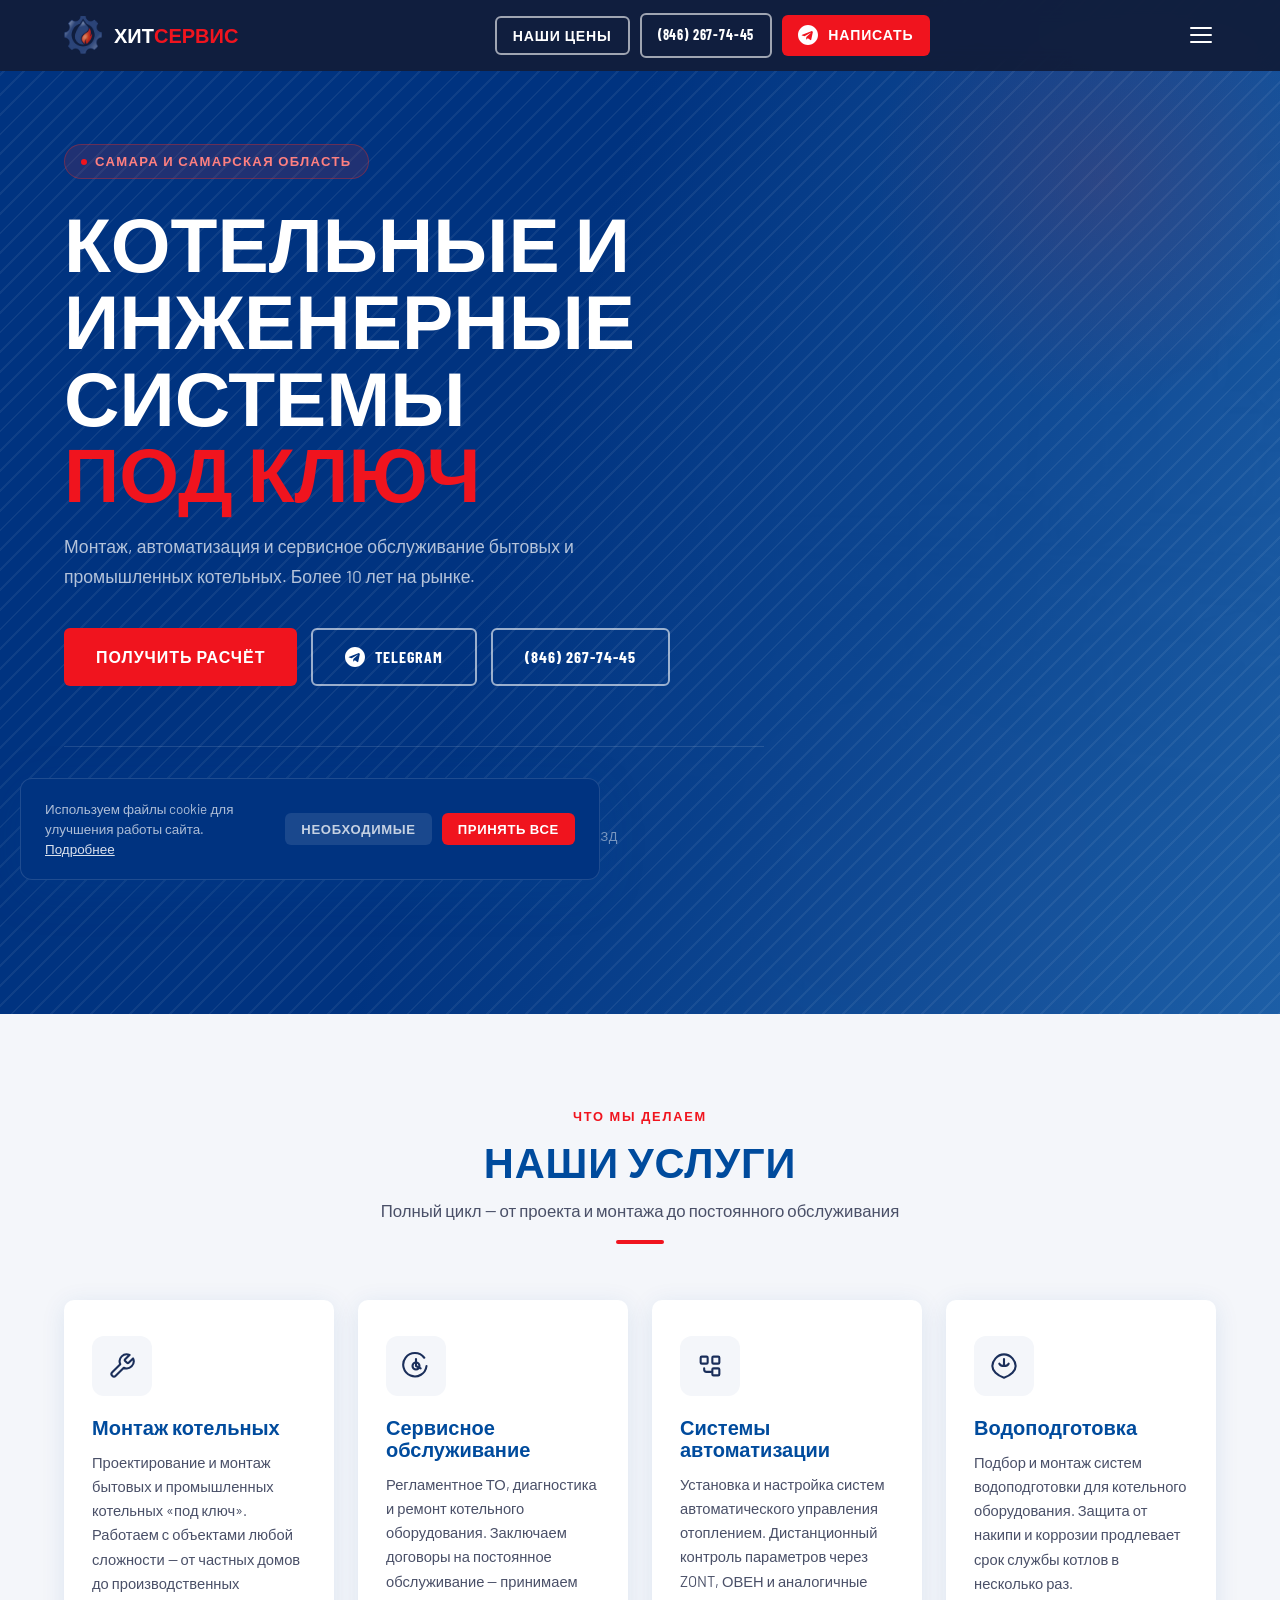
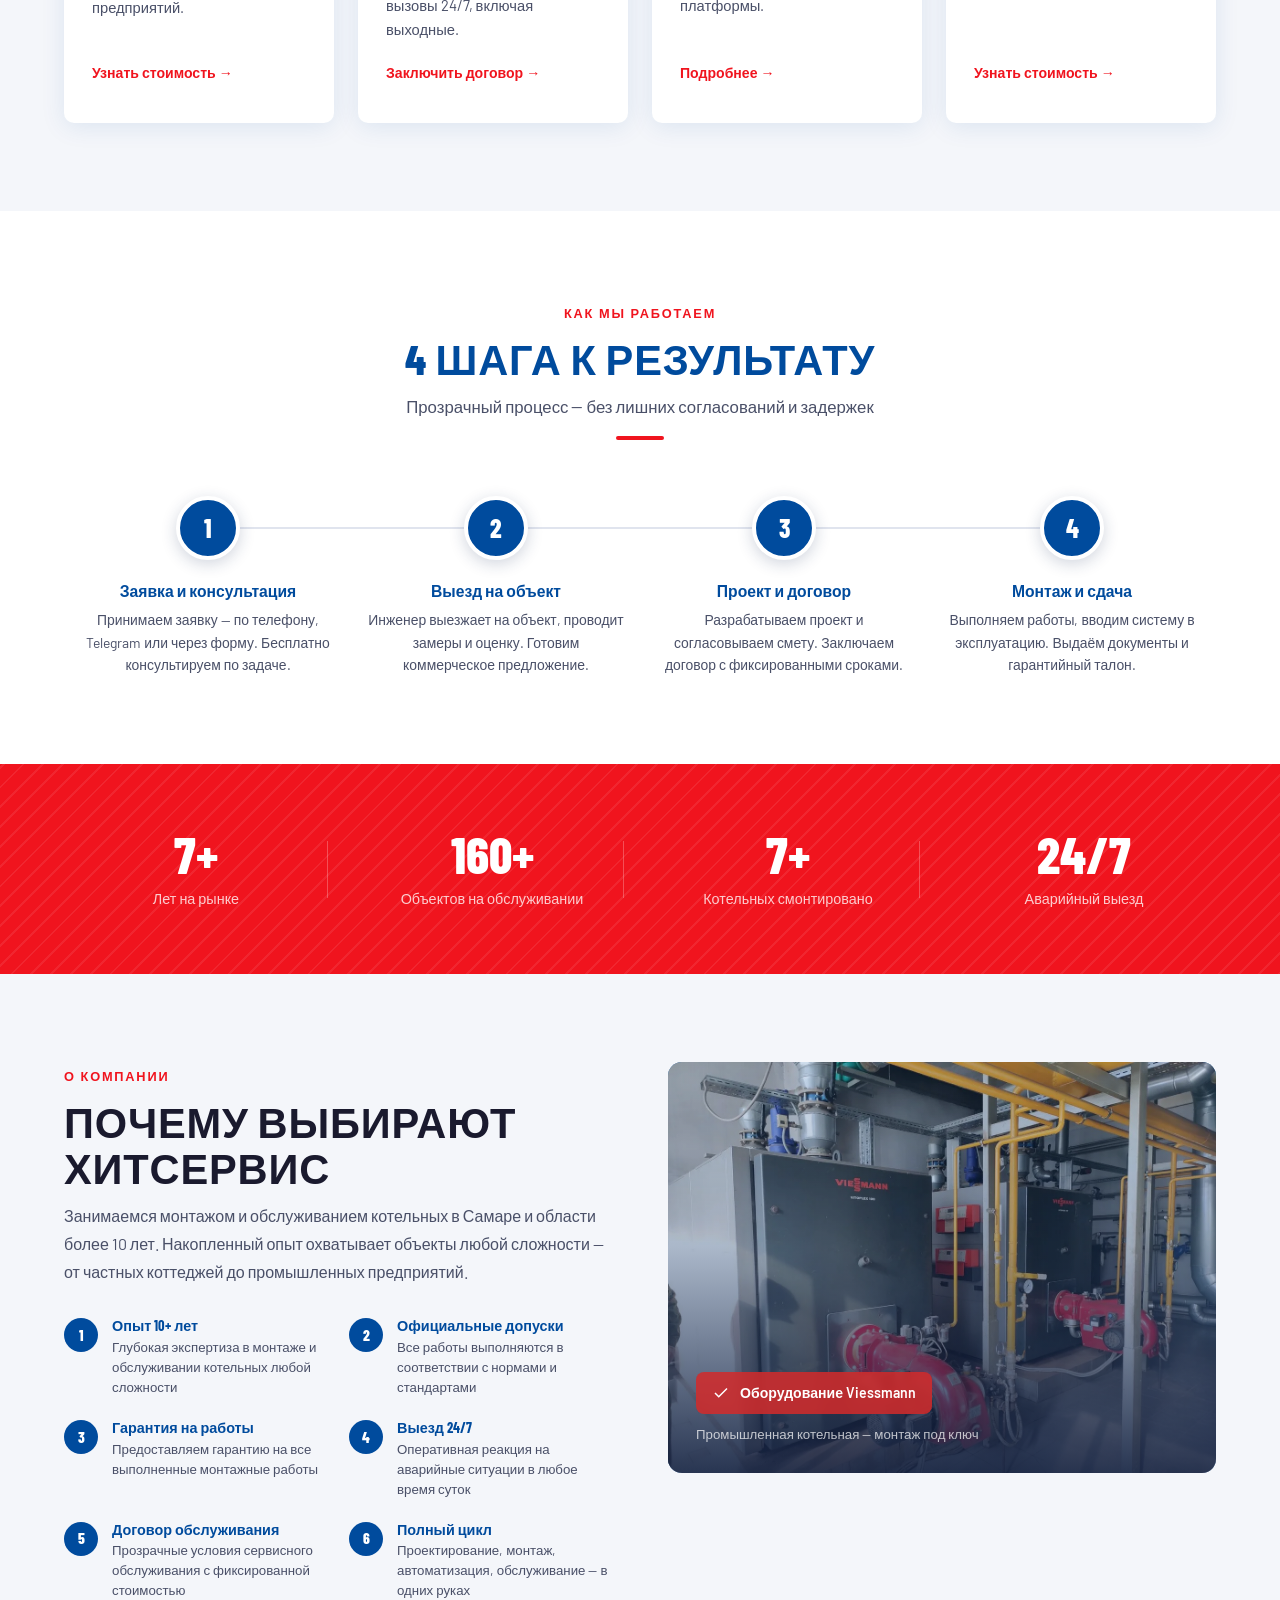
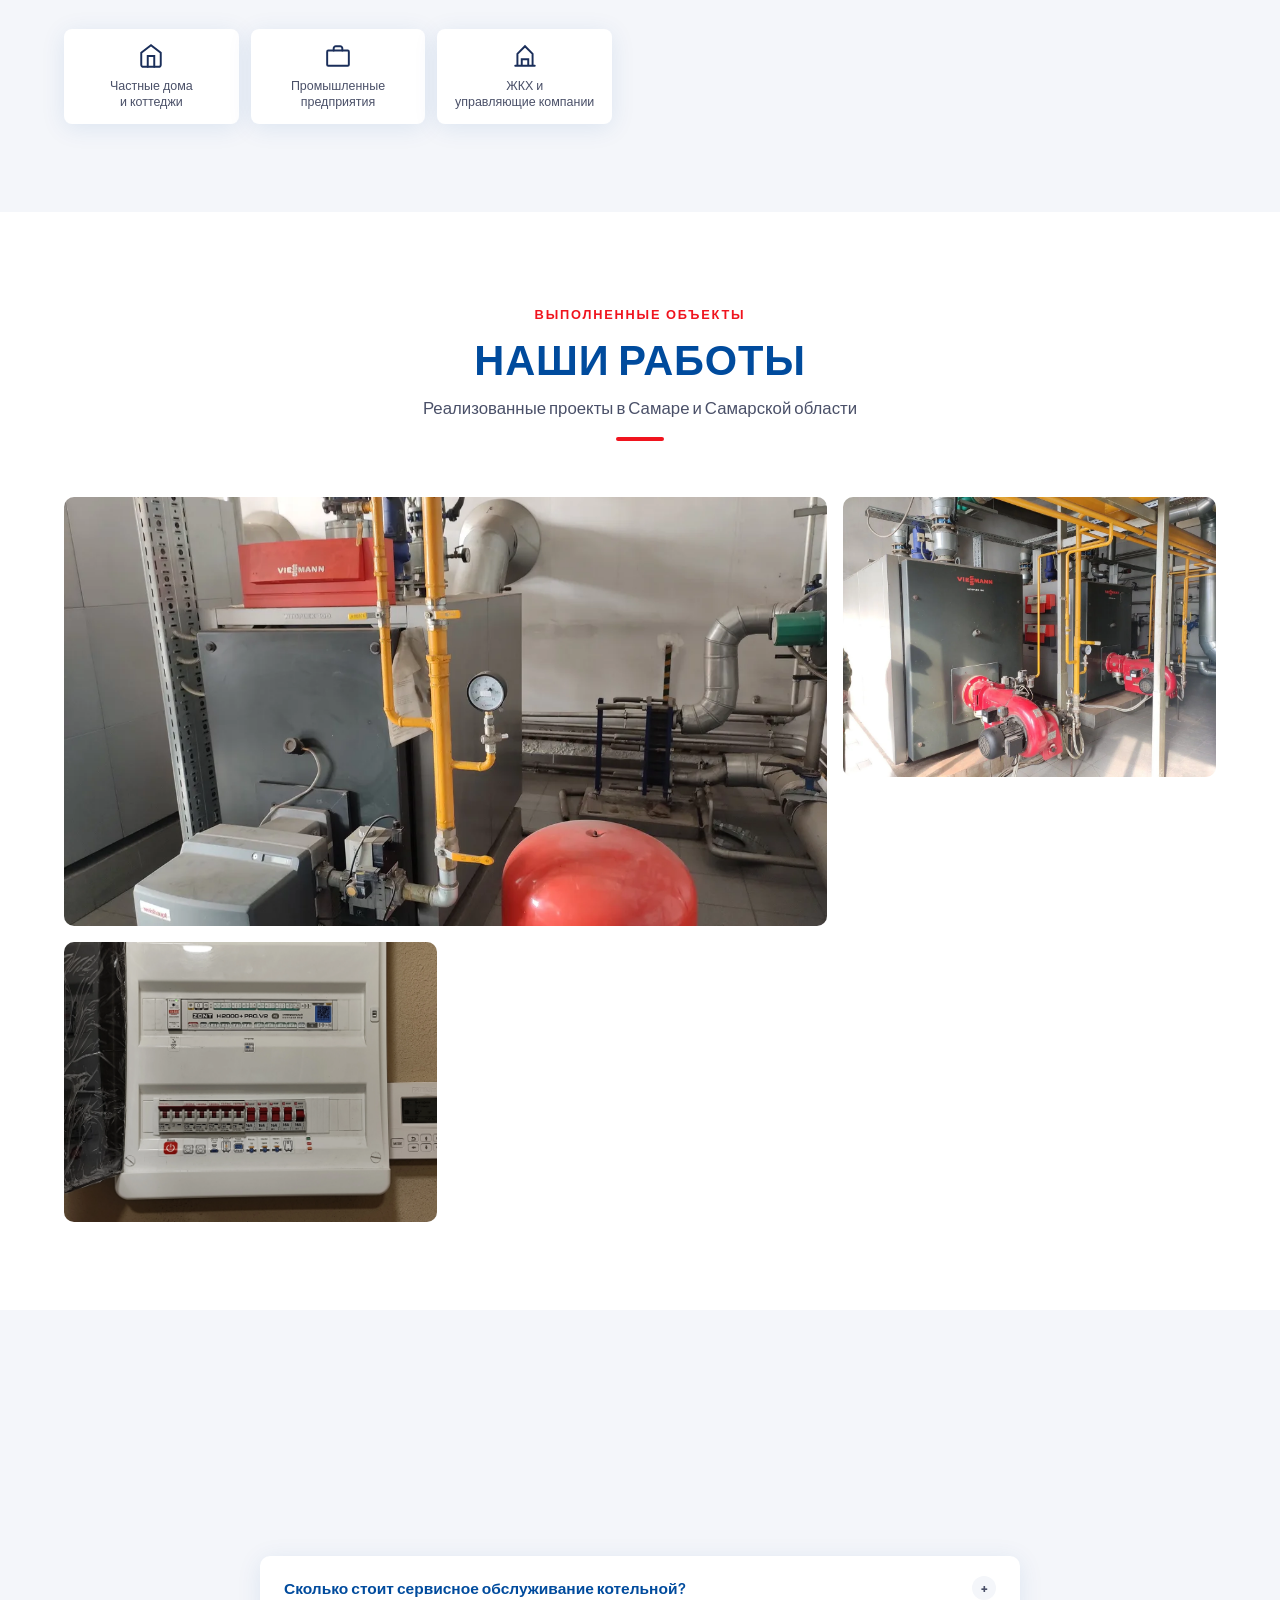
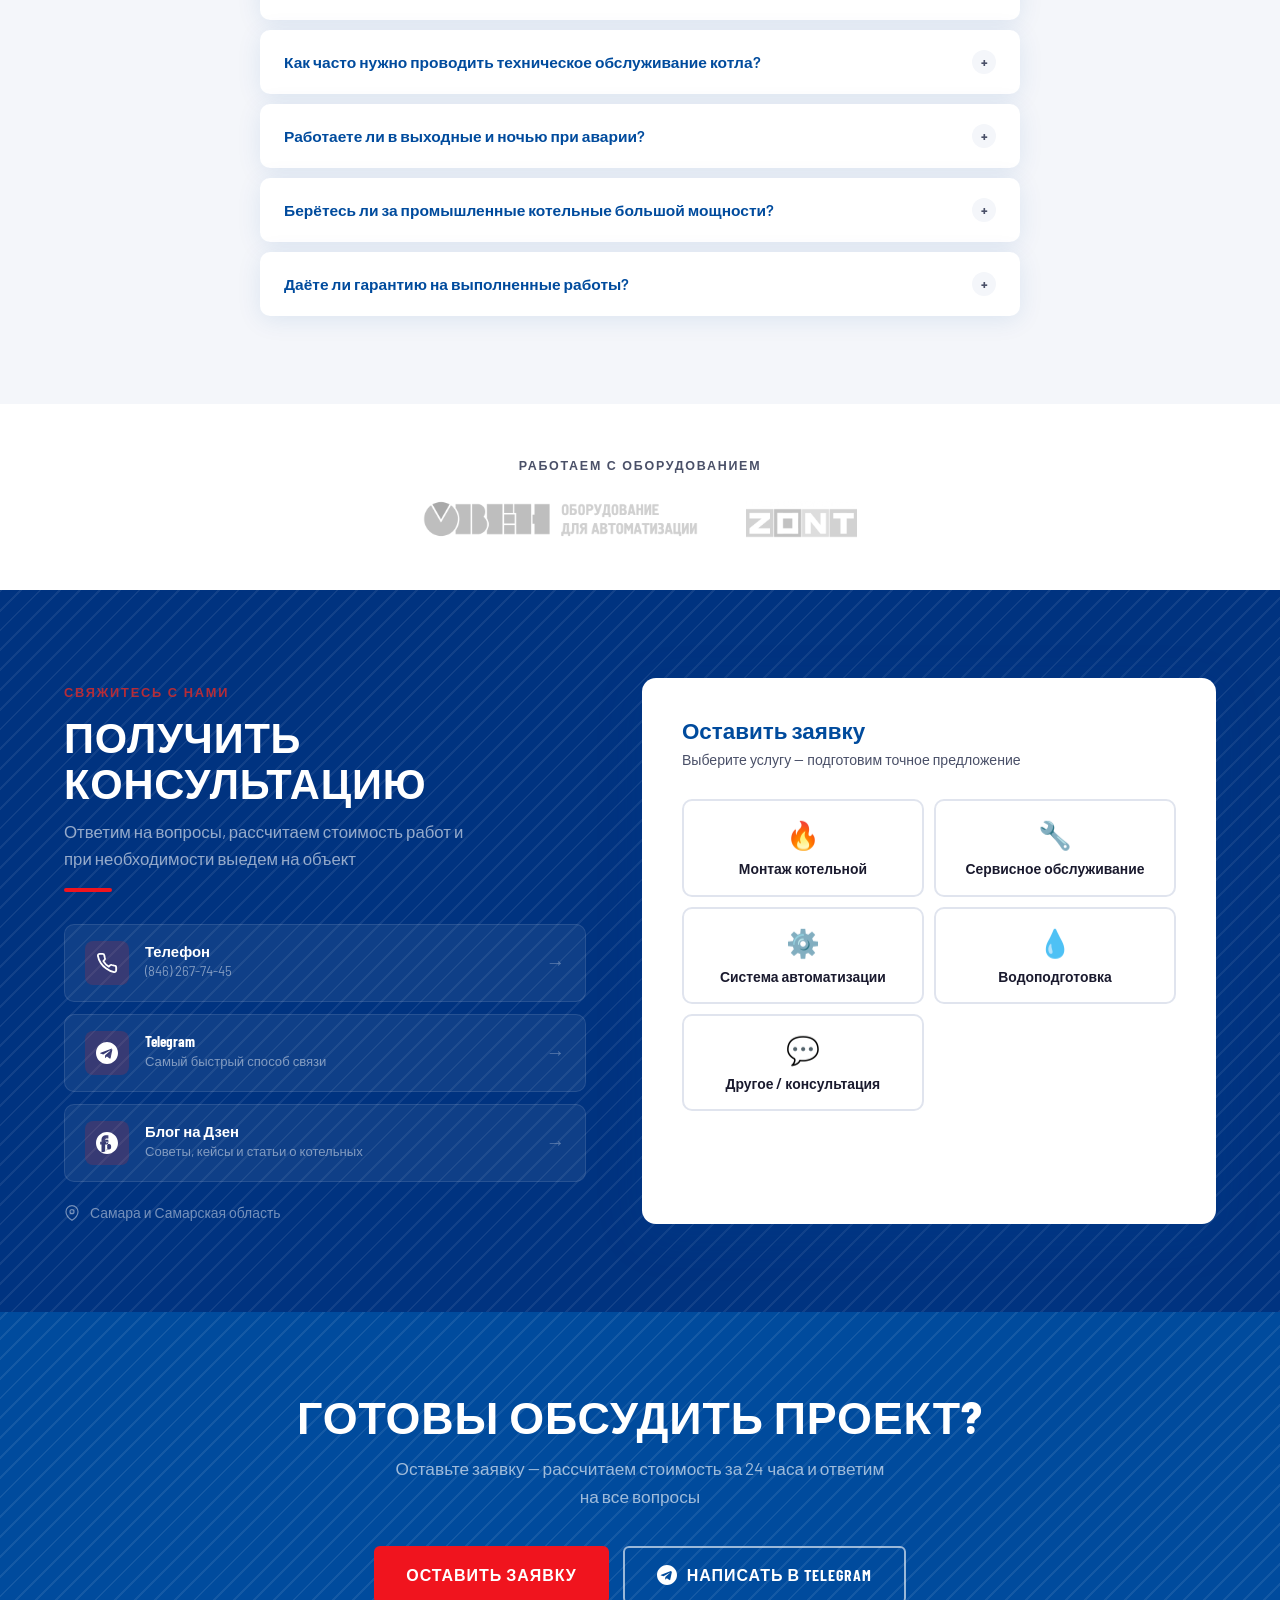
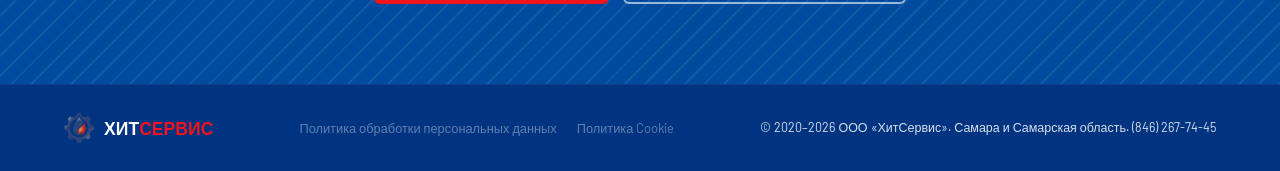
<file: index.html>
<!DOCTYPE html>
<html lang="ru">
<head>
  <meta charset="UTF-8" />
  <meta name="viewport" content="width=device-width, initial-scale=1.0" />
  <title>ХитСервис — Монтаж и обслуживание котельных в Самаре</title>
  <meta name="description" content="ХитСервис — монтаж котельных под ключ, сервисное обслуживание, системы автоматизации и водоподготовка в Самаре и области. 10+ лет, 200+ объектов." />
  <meta name="robots" content="index, follow" />
  <meta name="keywords" content="монтаж котельных Самара, обслуживание котельных, котельная под ключ, сервис котлов Самара, водоподготовка, автоматизация котельной, ремонт котлов Самара" />
  <link rel="canonical" href="https://heatservice.su/" />

  <!-- Open Graph -->
  <meta property="og:type" content="website" />
  <meta property="og:url" content="https://heatservice.su/" />
  <meta property="og:title" content="ХитСервис — Монтаж и обслуживание котельных в Самаре" />
  <meta property="og:description" content="Монтаж котельных под ключ, сервисное обслуживание, автоматизация и водоподготовка в Самаре. 10+ лет, 200+ объектов." />
  <meta property="og:image" content="https://heatservice.su/industrial-2.webp" />
  <meta property="og:locale" content="ru_RU" />
  <meta property="og:site_name" content="ХитСервис" />

  <link rel="icon" href="favicon.ico" type="image/x-icon" />
  <link rel="preconnect" href="https://fonts.googleapis.com" />
  <link rel="preconnect" href="https://fonts.gstatic.com" crossorigin />
  <link href="https://fonts.googleapis.com/css2?family=Barlow+Condensed:wght@400;600;700;800&family=Barlow:wght@400;500;600&display=swap" rel="stylesheet" />
  <link rel="stylesheet" href="style.css?v=20261023-nav" />

  <!-- JSON-LD: LocalBusiness -->
  <script type="application/ld+json">
  {
    "@context": "https://schema.org",
    "@type": "LocalBusiness",
    "name": "ХитСервис",
    "description": "Монтаж и сервисное обслуживание котельных под ключ в Самаре и области. Автоматизация, водоподготовка, аварийный выезд 24/7.",
    "url": "https://heatservice.su",
    "telephone": "+78462677445",
    "logo": "https://heatservice.su/logo.png",
    "image": "https://heatservice.su/industrial-2.webp",
    "address": {
      "@type": "PostalAddress",
      "addressLocality": "Самара",
      "addressRegion": "Самарская область",
      "addressCountry": "RU"
    },
    "contactPoint": {
      "@type": "ContactPoint",
      "contactType": "customer service",
      "telephone": "+78462677445",
      "url": "https://t.me/Gleb82",
      "availableLanguage": "Russian"
    },
    "areaServed": {
      "@type": "AdministrativeArea",
      "name": "Самарская область"
    },
    "hasOfferCatalog": {
      "@type": "OfferCatalog",
      "name": "Услуги ХитСервис",
      "itemListElement": [
        { "@type": "Offer", "itemOffered": { "@type": "Service", "name": "Монтаж котельных под ключ" } },
        { "@type": "Offer", "itemOffered": { "@type": "Service", "name": "Сервисное обслуживание котельных" } },
        { "@type": "Offer", "itemOffered": { "@type": "Service", "name": "Системы автоматизации котельных" } },
        { "@type": "Offer", "itemOffered": { "@type": "Service", "name": "Водоподготовка для котельного оборудования" } }
      ]
    },
    "foundingDate": "2014",
    "slogan": "Котельные и инженерные системы под ключ"
  }
  </script>
</head>
<body>

<!-- ===== NAVBAR ===== -->
<nav id="navbar">
  <div class="nav-inner">
    <a href="#" class="nav-logo">
      <img src="logo.png" alt="ХитСервис" />
      <div class="nav-logo-text">Хит<em>Сервис</em></div>
    </a>
    <ul class="nav-menu" id="nav-menu">
      <li><a href="#services">Услуги</a></li>
      <li><a href="#process">Как работаем</a></li>
      <li><a href="#about">О компании</a></li>
      <li><a href="#portfolio">Работы</a></li>
      <li><a href="#faq">FAQ</a></li>
      <li><a href="#contact">Контакты</a></li>
      <li><a href="#" onclick="openModal('modal-prices', event); document.getElementById('nav-menu').classList.remove('open')">Наши цены</a></li>
    </ul>
    <div class="nav-actions" id="nav-actions">
      <button class="btn btn-outline btn-sm" onclick="openModal('modal-prices', event)">Наши цены</button>
      <a href="tel:+78462677445" class="btn btn-outline btn-sm">(846) 267-74-45</a>
      <a href="https://t.me/Gleb82" target="_blank" rel="noopener" class="btn btn-primary btn-sm">
        <svg class="icon-tg" viewBox="0 0 24 24"><path d="M12 0C5.373 0 0 5.373 0 12s5.373 12 12 12 12-5.373 12-12S18.627 0 12 0zm5.894 8.221-1.97 9.28c-.145.658-.537.818-1.084.508l-3-2.21-1.447 1.394c-.16.16-.295.295-.605.295l.213-3.053 5.56-5.023c.242-.213-.054-.333-.373-.12L7.88 13.566l-2.96-.924c-.643-.204-.657-.643.136-.953l11.57-4.461c.537-.194 1.006.131.268.993z"/></svg>
        Написать
      </a>
    </div>
    <button class="nav-burger" id="burger" aria-label="Меню" onclick="toggleMenu()">
      <span></span><span></span><span></span>
    </button>
  </div>
</nav>

<!-- ===== HERO ===== -->
<section id="hero">
  <div class="hero-bg"></div>
  <div class="hero-gradient"></div>
  <div class="hero-pattern"></div>
  <div class="hero-glow"></div>
  <div class="container">
    <div class="hero-content">
      <div class="hero-badge">
        <span class="hero-dot"></span>
        Самара и Самарская область
      </div>
      <h1>Котельные и инженерные<br/>системы<br/><em>под&nbsp;ключ</em></h1>
      <p class="hero-sub">Монтаж, автоматизация и сервисное обслуживание бытовых и промышленных котельных. Более 10 лет на рынке.</p>
      <div class="hero-btns">
        <a href="#contact" class="btn btn-primary">Получить расчёт</a>
        <a href="https://t.me/Gleb82" target="_blank" rel="noopener" class="btn btn-outline">
          <svg class="icon-tg" viewBox="0 0 24 24"><path d="M12 0C5.373 0 0 5.373 0 12s5.373 12 12 12 12-5.373 12-12S18.627 0 12 0zm5.894 8.221-1.97 9.28c-.145.658-.537.818-1.084.508l-3-2.21-1.447 1.394c-.16.16-.295.295-.605.295l.213-3.053 5.56-5.023c.242-.213-.054-.333-.373-.12L7.88 13.566l-2.96-.924c-.643-.204-.657-.643.136-.953l11.57-4.461c.537-.194 1.006.131.268.993z"/></svg>
          Telegram
        </a>
        <a href="tel:+78462677445" class="btn btn-outline">(846) 267-74-45</a>
      </div>
      <div class="hero-stats">
        <div>
          <div class="h-stat-num"><span class="counter" data-target="10">0</span><em>+</em></div>
          <div class="h-stat-label">лет на рынке</div>
        </div>
        <div>
          <div class="h-stat-num"><span class="counter" data-target="200">0</span><em>+</em></div>
          <div class="h-stat-label">объектов на обслуживании</div>
        </div>
        <div>
          <div class="h-stat-num">24<em>/7</em></div>
          <div class="h-stat-label">аварийный выезд</div>
        </div>
      </div>
    </div>
  </div>
</section>

<!-- ===== SERVICES ===== -->
<section id="services">
  <div class="container">
    <div class="section-header center fade-in">
      <span class="label">Что мы делаем</span>
      <h2>Наши услуги</h2>
      <p>Полный цикл — от проекта и монтажа до постоянного обслуживания</p>
      <span class="line-red"></span>
    </div>
    <div class="services-grid">

      <div class="service-card fade-in">
        <div class="svc-icon">
          <svg viewBox="0 0 24 24" fill="none" stroke="#1a2e5a" stroke-width="1.8" stroke-linecap="round" stroke-linejoin="round">
            <path d="M14.7 6.3a1 1 0 000 1.4l1.6 1.6a1 1 0 001.4 0l3.77-3.77a6 6 0 01-7.94 7.94l-6.91 6.91a2.12 2.12 0 01-3-3l6.91-6.91a6 6 0 017.94-7.94l-3.76 3.76z"/>
          </svg>
        </div>
        <h3>Монтаж котельных</h3>
        <p>Проектирование и монтаж бытовых и промышленных котельных «под ключ». Работаем с объектами любой сложности — от частных домов до производственных предприятий.</p>
        <a href="#contact" class="svc-link">Узнать стоимость →</a>
      </div>

      <div class="service-card fade-in delay-1">
        <div class="svc-icon">
          <svg viewBox="0 0 24 24" fill="none" stroke="#1a2e5a" stroke-width="1.8" stroke-linecap="round" stroke-linejoin="round">
            <circle cx="12" cy="12" r="3"/><path d="M19.07 4.93A10 10 0 1021 12"/><path d="M12 6v6l4 2"/>
          </svg>
        </div>
        <h3>Сервисное обслуживание</h3>
        <p>Регламентное ТО, диагностика и ремонт котельного оборудования. Заключаем договоры на постоянное обслуживание — принимаем вызовы 24/7, включая выходные.</p>
        <a href="#contact" class="svc-link">Заключить договор →</a>
      </div>

      <div class="service-card fade-in delay-2">
        <div class="svc-icon">
          <svg viewBox="0 0 24 24" fill="none" stroke="#1a2e5a" stroke-width="1.8" stroke-linecap="round" stroke-linejoin="round">
            <rect x="4" y="4" width="6" height="6" rx="1"/><rect x="14" y="4" width="6" height="6" rx="1"/>
            <rect x="14" y="14" width="6" height="6" rx="1"/><path d="M7 14v1a2 2 0 002 2h4"/>
          </svg>
        </div>
        <h3>Системы автоматизации</h3>
        <p>Установка и настройка систем автоматического управления отоплением. Дистанционный контроль параметров через ZONT, ОВЕН и аналогичные платформы.</p>
        <a href="#contact" class="svc-link">Подробнее →</a>
      </div>

      <div class="service-card fade-in delay-3">
        <div class="svc-icon">
          <svg viewBox="0 0 24 24" fill="none" stroke="#1a2e5a" stroke-width="1.8" stroke-linecap="round" stroke-linejoin="round">
            <path d="M12 2C6 2 2 8 2 12s4 8 10 10c6-2 10-6 10-10S18 2 12 2z"/><path d="M12 6v6M8 10s1 2 4 2 4-2 4-2"/>
          </svg>
        </div>
        <h3>Водоподготовка</h3>
        <p>Подбор и монтаж систем водоподготовки для котельного оборудования. Защита от накипи и коррозии продлевает срок службы котлов в несколько раз.</p>
        <a href="#contact" class="svc-link">Узнать стоимость →</a>
      </div>

    </div>
  </div>
</section>

<!-- ===== PROCESS ===== -->
<section id="process">
  <div class="container">
    <div class="section-header center fade-in">
      <span class="label">Как мы работаем</span>
      <h2>4 шага к результату</h2>
      <p>Прозрачный процесс — без лишних согласований и задержек</p>
      <span class="line-red"></span>
    </div>
    <div class="process-grid">
      <div class="process-step fade-in">
        <div class="proc-num">1</div>
        <h4>Заявка и консультация</h4>
        <p>Принимаем заявку — по телефону, Telegram или через форму. Бесплатно консультируем по задаче.</p>
      </div>
      <div class="process-step fade-in delay-1">
        <div class="proc-num">2</div>
        <h4>Выезд на объект</h4>
        <p>Инженер выезжает на объект, проводит замеры и оценку. Готовим коммерческое предложение.</p>
      </div>
      <div class="process-step fade-in delay-2">
        <div class="proc-num">3</div>
        <h4>Проект и договор</h4>
        <p>Разрабатываем проект и согласовываем смету. Заключаем договор с фиксированными сроками.</p>
      </div>
      <div class="process-step fade-in delay-3">
        <div class="proc-num">4</div>
        <h4>Монтаж и сдача</h4>
        <p>Выполняем работы, вводим систему в эксплуатацию. Выдаём документы и гарантийный талон.</p>
      </div>
    </div>
  </div>
</section>

<!-- ===== STATS STRIP ===== -->
<section id="stats">
  <div class="container">
    <div class="stats-grid">
      <div class="stat-item fade-in">
        <div class="stat-num"><span class="counter" data-target="10">0</span>+</div>
        <div class="stat-label">Лет на рынке</div>
      </div>
      <div class="stat-item fade-in delay-1">
        <div class="stat-num"><span class="counter" data-target="200">0</span>+</div>
        <div class="stat-label">Объектов на обслуживании</div>
      </div>
      <div class="stat-item fade-in delay-2">
        <div class="stat-num"><span class="counter" data-target="10">0</span>+</div>
        <div class="stat-label">Котельных смонтировано</div>
      </div>
      <div class="stat-item fade-in delay-3">
        <div class="stat-num">24/7</div>
        <div class="stat-label">Аварийный выезд</div>
      </div>
    </div>
  </div>
</section>

<!-- ===== ABOUT ===== -->
<section id="about">
  <div class="container">
    <div class="about-grid">
      <div class="about-text fade-in">
        <span class="label">О компании</span>
        <h2>Почему выбирают<br/>ХитСервис</h2>
        <p style="color:var(--text-mid);margin-top:12px;line-height:1.75;">Занимаемся монтажом и обслуживанием котельных в Самаре и области более 10 лет. Накопленный опыт охватывает объекты любой сложности — от частных коттеджей до промышленных предприятий.</p>
        <div class="about-reasons">
          <div class="reason-item">
            <div class="reason-num">1</div>
            <div>
              <h4>Опыт 10+ лет</h4>
              <p>Глубокая экспертиза в монтаже и обслуживании котельных любой сложности</p>
            </div>
          </div>
          <div class="reason-item">
            <div class="reason-num">2</div>
            <div>
              <h4>Официальные допуски</h4>
              <p>Все работы выполняются в соответствии с нормами и стандартами</p>
            </div>
          </div>
          <div class="reason-item">
            <div class="reason-num">3</div>
            <div>
              <h4>Гарантия на работы</h4>
              <p>Предоставляем гарантию на все выполненные монтажные работы</p>
            </div>
          </div>
          <div class="reason-item">
            <div class="reason-num">4</div>
            <div>
              <h4>Выезд 24/7</h4>
              <p>Оперативная реакция на аварийные ситуации в любое время суток</p>
            </div>
          </div>
          <div class="reason-item">
            <div class="reason-num">5</div>
            <div>
              <h4>Договор обслуживания</h4>
              <p>Прозрачные условия сервисного обслуживания с фиксированной стоимостью</p>
            </div>
          </div>
          <div class="reason-item">
            <div class="reason-num">6</div>
            <div>
              <h4>Полный цикл</h4>
              <p>Проектирование, монтаж, автоматизация, обслуживание — в одних руках</p>
            </div>
          </div>
        </div>
        <div class="about-chips">
          <div class="chip">
            <svg viewBox="0 0 24 24" fill="none" stroke="#1a2e5a" stroke-width="1.8" stroke-linecap="round"><path d="M3 9l9-7 9 7v11a2 2 0 01-2 2H5a2 2 0 01-2-2z"/><polyline points="9 22 9 12 15 12 15 22"/></svg>
            <span>Частные дома<br/>и коттеджи</span>
          </div>
          <div class="chip">
            <svg viewBox="0 0 24 24" fill="none" stroke="#1a2e5a" stroke-width="1.8" stroke-linecap="round"><rect x="2" y="7" width="20" height="14" rx="1"/><path d="M16 7V5a2 2 0 00-2-2h-4a2 2 0 00-2 2v2"/></svg>
            <span>Промышленные<br/>предприятия</span>
          </div>
          <div class="chip">
            <svg viewBox="0 0 24 24" fill="none" stroke="#1a2e5a" stroke-width="1.8" stroke-linecap="round"><path d="M3 21h18M5 21V10l7-7 7 7v11M9 21v-6h6v6"/></svg>
            <span>ЖКХ и<br/>управляющие компании</span>
          </div>
        </div>
      </div>
      <div class="about-visual fade-in delay-1">
        <img src="industrial-1.webp" alt="Промышленная котельная Viessmann" class="about-photo" loading="lazy" />
        <div class="about-overlay">
          <div class="about-tag">
            <svg width="18" height="18" viewBox="0 0 24 24" fill="none" stroke="white" stroke-width="2"><polyline points="20 6 9 17 4 12"/></svg>
            Оборудование Viessmann
          </div>
          <p class="about-caption">Промышленная котельная — монтаж под ключ</p>
        </div>
      </div>
    </div>
  </div>
</section>

<!-- ===== PORTFOLIO ===== -->
<section id="portfolio">
  <div class="container">
    <div class="section-header center fade-in">
      <span class="label">Выполненные объекты</span>
      <h2>Наши работы</h2>
      <p>Реализованные проекты в Самаре и Самарской области</p>
      <span class="line-red"></span>
    </div>
    <div class="portfolio-grid">
      <div class="portfolio-item fade-in">
        <img src="industrial-2.webp" alt="Котельная Viessmann с газовыми трубопроводами" loading="lazy" />
        <div class="port-overlay">
          <div>
            <h4>Промышленная котельная Viessmann</h4>
            <p>Монтаж «под ключ» — котлы, обвязка, газопровод</p>
          </div>
        </div>
      </div>
      <div class="portfolio-item fade-in delay-1">
        <img src="industrial-1.webp" alt="Котельная Viessmann Vitoplex 100" loading="lazy" />
        <div class="port-overlay">
          <div>
            <h4>Котельная Vitoplex 100</h4>
            <p>Монтаж двух промышленных котлов Viessmann</p>
          </div>
        </div>
      </div>
      <div class="portfolio-item fade-in delay-2">
        <img src="auto-2.webp" alt="Щит автоматизации ZONT H2000+ PRO" loading="lazy" />
        <div class="port-overlay">
          <div>
            <h4>Щит автоматизации ZONT H2000+</h4>
            <p>Монтаж и программирование щита управления</p>
          </div>
        </div>
      </div>
    </div>
  </div>
</section>

<!-- ===== FAQ ===== -->
<section id="faq">
  <div class="container">
    <div class="section-header center fade-in">
      <span class="label">Вопросы и ответы</span>
      <h2>Часто спрашивают</h2>
      <span class="line-red"></span>
    </div>
    <div class="faq-list">
      <div class="faq-item">
        <button class="faq-q" onclick="toggleFaq(this)">
          Сколько стоит сервисное обслуживание котельной?
          <span class="faq-icon">+</span>
        </button>
        <div class="faq-a">Стоимость зависит от типа, мощности и количества единиц оборудования. Составляем индивидуальное коммерческое предложение после осмотра объекта. Напишите нам в Telegram или оставьте заявку — рассчитаем за 24 часа. Также посмотрите <a href="#" onclick="openModal('modal-prices', event)">наши цены</a>.</div>
      </div>
      <div class="faq-item">
        <button class="faq-q" onclick="toggleFaq(this)">
          Как часто нужно проводить техническое обслуживание котла?
          <span class="faq-icon">+</span>
        </button>
        <div class="faq-a">Рекомендуемая периодичность — 1–2 раза в год: перед началом отопительного сезона и по его окончании. Для промышленных котельных — согласно регламенту производителя. Мы напоминаем клиентам на договоре о плановых ТО.</div>
      </div>
      <div class="faq-item">
        <button class="faq-q" onclick="toggleFaq(this)">
          Работаете ли в выходные и ночью при аварии?
          <span class="faq-icon">+</span>
        </button>
        <div class="faq-a">Да, принимаем аварийные заявки 24/7 — в выходные, праздники и ночное время. Для клиентов на договоре обслуживания — приоритетный выезд. Свяжитесь с нами через Telegram для быстрого ответа.</div>
      </div>
      <div class="faq-item">
        <button class="faq-q" onclick="toggleFaq(this)">
          Берётесь ли за промышленные котельные большой мощности?
          <span class="faq-icon">+</span>
        </button>
        <div class="faq-a">Да, работаем с объектами любой сложности — от котлов 20 кВт для частных домов до промышленных котельных мощностью в несколько МВт. В портфеле — проекты для производственных предприятий и управляющих компаний.</div>
      </div>
      <div class="faq-item">
        <button class="faq-q" onclick="toggleFaq(this)">
          Даёте ли гарантию на выполненные работы?
          <span class="faq-icon">+</span>
        </button>
        <div class="faq-a">Да, предоставляем гарантию на все монтажные работы. Срок и условия фиксируются в договоре. Гарантия распространяется как на выполненные работы, так и на установленные нами комплектующие.</div>
      </div>
    </div>
  </div>
</section>

<!-- ===== PARTNERS ===== -->
<section id="partners">
  <div class="container">
    <div class="partners-inner">
      <p class="partners-title">Работаем с оборудованием</p>
      <div class="partners-logos">
        <div class="partner-logo">
          <img src="logo_oven_2022.png" alt="ОВЕН — оборудование для автоматизации" loading="lazy" />
        </div>
        <div class="partner-logo">
          <img src="footer-logo-new.png" alt="ZONT — системы управления" loading="lazy" />
        </div>
      </div>
    </div>
  </div>
</section>

<!-- ===== CONTACT ===== -->
<section id="contact">
  <div class="container">
    <div class="contact-inner">
      <div class="contact-info fade-in">
        <span class="label">Свяжитесь с нами</span>
        <h2>Получить<br/>консультацию</h2>
        <p>Ответим на вопросы, рассчитаем стоимость работ и при необходимости выедем на объект</p>
        <span class="line-red"></span>
        <div class="contact-channels">
          <a href="tel:+78462677445" class="c-channel">
            <div class="c-icon" aria-hidden="true">
              <svg viewBox="0 0 24 24" fill="none" stroke="#fff" stroke-width="2" stroke-linecap="round" stroke-linejoin="round"><path d="M22 16.92v3a2 2 0 0 1-2.18 2A19.79 19.79 0 0 1 11.19 18a19.5 19.5 0 0 1-6-6A19.79 19.79 0 0 1 2.09 4.18 2 2 0 0 1 4.08 2h3a2 2 0 0 1 2 1.72c.12.96.34 1.9.65 2.8a2 2 0 0 1-.45 2.11L8.01 9.91a16 16 0 0 0 6 6l1.27-1.27a2 2 0 0 1 2.11-.45c.9.31 1.84.53 2.8.65A2 2 0 0 1 22 16.92z"/></svg>
            </div>
            <div class="c-text">
              <h4>Телефон</h4>
              <p>(846) 267-74-45</p>
            </div>
            <span class="c-arrow">→</span>
          </a>
          <a href="https://t.me/Gleb82" target="_blank" rel="noopener" class="c-channel">
            <div class="c-icon">
              <svg viewBox="0 0 24 24" fill="#fff"><path d="M12 0C5.373 0 0 5.373 0 12s5.373 12 12 12 12-5.373 12-12S18.627 0 12 0zm5.894 8.221-1.97 9.28c-.145.658-.537.818-1.084.508l-3-2.21-1.447 1.394c-.16.16-.295.295-.605.295l.213-3.053 5.56-5.023c.242-.213-.054-.333-.373-.12L7.88 13.566l-2.96-.924c-.643-.204-.657-.643.136-.953l11.57-4.461c.537-.194 1.006.131.268.993z"/></svg>
            </div>
            <div class="c-text">
              <h4>Telegram</h4>
              <p>Самый быстрый способ связи</p>
            </div>
            <span class="c-arrow">→</span>
          </a>
          <a href="https://dzen.ru/heat_service" target="_blank" rel="noopener" class="c-channel">
            <div class="c-icon">
              <svg viewBox="0 0 24 24" fill="#fff" width="22" height="22"><path d="M12 0C5.373 0 0 5.373 0 12s5.373 12 12 12 12-5.373 12-12S18.627 0 12 0zm.54 17.5h-.01c-.315 2.357-1.638 3.63-3.315 4.18v-.01c-.23.077-.47.14-.716.188C7.795 22.02 6.89 22 6 21.85V13.5H4.5v-3H6V8c0-2.485 2.015-4.5 4.5-4.5h3V7h-2c-.828 0-1.5.672-1.5 1.5v2h3.5l-.5 3H10V21.7c-.17-.03-.34-.065-.5-.11v.01c1.13-.478 2.04-1.53 2.37-3.1H12v-.003h.003c.156-.743.24-1.616.237-2.597.003-.98-.08-1.853-.24-2.597H12v-.003h.003c-.327-1.568-1.237-2.62-2.37-3.098v.01c.162-.044.332-.08.5-.11V8.5h3.167l.5 3H12v1.5h1.5c1.305.004 2.31.485 2.69 1.1.383.616.31 1.32.31 1.9 0 .58.073 1.284-.31 1.9-.382.617-1.387 1.097-2.69 1.1H12V17.5h.54z"/></svg>
            </div>
            <div class="c-text">
              <h4>Блог на Дзен</h4>
              <p>Советы, кейсы и статьи о котельных</p>
            </div>
            <span class="c-arrow">→</span>
          </a>
        </div>
        <div class="contact-region">
          <svg viewBox="0 0 24 24" fill="none" stroke="currentColor" stroke-width="1.8" stroke-linecap="round"><path d="M21 10c0 7-9 13-9 13s-9-6-9-13a9 9 0 0118 0z"/><circle cx="12" cy="10" r="3"/></svg>
          Самара и Самарская область
        </div>
      </div>

      <div class="contact-form-wrap fade-in delay-1">
        <div id="quiz"></div>
      </div>
    </div>
  </div>
</section>

<!-- ===== PRE-FOOTER CTA ===== -->
<section id="cta-bottom">
  <div class="container">
    <div class="cta-bottom-inner fade-in">
      <h2>Готовы обсудить проект?</h2>
      <p>Оставьте заявку — рассчитаем стоимость за 24 часа и ответим на все вопросы</p>
      <div class="cta-bottom-btns">
        <a href="#contact" class="btn btn-primary">Оставить заявку</a>
        <a href="https://t.me/Gleb82" target="_blank" rel="noopener" class="btn btn-outline">
          <svg class="icon-tg" viewBox="0 0 24 24"><path d="M12 0C5.373 0 0 5.373 0 12s5.373 12 12 12 12-5.373 12-12S18.627 0 12 0zm5.894 8.221-1.97 9.28c-.145.658-.537.818-1.084.508l-3-2.21-1.447 1.394c-.16.16-.295.295-.605.295l.213-3.053 5.56-5.023c.242-.213-.054-.333-.373-.12L7.88 13.566l-2.96-.924c-.643-.204-.657-.643.136-.953l11.57-4.461c.537-.194 1.006.131.268.993z"/></svg>
          Написать в Telegram
        </a>
      </div>
    </div>
  </div>
</section>

<!-- ===== FOOTER ===== -->
<footer>
  <div class="container">
    <div class="footer-inner">
      <a href="#" class="footer-logo">
        <img src="logo.png" alt="ХитСервис" />
        <div class="footer-logo-text">Хит<em>Сервис</em></div>
      </a>
      <div class="footer-links">
        <a href="#" onclick="openModal('modal-policy', event)">Политика обработки персональных данных</a>
        <a href="#" onclick="openModal('modal-cookie', event)">Политика Cookie</a>
      </div>
      <p class="footer-copy">© 2020–2026 ООО «ХитСервис». Самара и Самарская область. <a href="tel:+78462677445">(846) 267-74-45</a></p>
    </div>
  </div>
</footer>

<!-- ===== COOKIE BANNER ===== -->
<div id="cookie-banner">
  <p>Используем файлы cookie для улучшения работы сайта. <a href="#" onclick="openModal('modal-cookie', event)">Подробнее</a></p>
  <div class="cookie-btns">
    <button class="ck-btn ck-necessary" onclick="acceptCookie('necessary')">Необходимые</button>
    <button class="ck-btn ck-accept" onclick="acceptCookie('all')">Принять все</button>
  </div>
</div>

<!-- ===== MODAL: ПЕРСОНАЛЬНЫЕ ДАННЫЕ ===== -->
<div class="modal-overlay" id="modal-policy" onclick="closeModalOutside(event,'modal-policy')">
  <div class="modal">
    <button class="modal-close" onclick="closeModal('modal-policy')">✕</button>
    <h3>Политика обработки персональных данных</h3>
    <p><strong>1. Общие положения</strong></p>
    <p>ООО «ХитСервис» обязуется соблюдать конфиденциальность персональных данных пользователей в соответствии с Федеральным законом № 152-ФЗ «О персональных данных».</p>
    <p><strong>2. Цели обработки данных</strong></p>
    <ul>
      <li>Обработка заявок и обращений пользователей</li>
      <li>Консультирование и ответы на вопросы</li>
      <li>Заключение договоров на оказание услуг</li>
    </ul>
    <p><strong>3. Состав данных</strong></p>
    <p>Оператор обрабатывает: имя, номер телефона, текст обращения.</p>
    <p><strong>4. Правовое основание</strong></p>
    <p>Обработка осуществляется на основании ст. 6 ФЗ-152 с согласия субъекта персональных данных.</p>
    <p><strong>5. Хранение данных</strong></p>
    <p>Персональные данные хранятся на серверах на территории Российской Федерации в соответствии со ст. 18.1 ФЗ-152.</p>
    <p><strong>6. Права субъекта</strong></p>
    <p>Вы вправе отозвать согласие, направив обращение в Telegram. Срок рассмотрения — 10 рабочих дней.</p>
    <p><strong>7. Контакты</strong></p>
    <p>ООО «ХитСервис», Самарская область. По вопросам — по телефону <a href="tel:+78462677445">(846) 267-74-45</a> или через <a href="https://t.me/Gleb82" target="_blank" rel="noopener">Telegram</a>.</p>
  </div>
</div>

<!-- ===== MODAL: COOKIE ===== -->
<div class="modal-overlay" id="modal-cookie" onclick="closeModalOutside(event,'modal-cookie')">
  <div class="modal">
    <button class="modal-close" onclick="closeModal('modal-cookie')">✕</button>
    <h3>Политика использования Cookie</h3>
    <p>Настоящая политика описывает, как сайт ООО «ХитСервис» использует файлы cookie.</p>
    <p><strong>Что такое Cookie?</strong></p>
    <p>Небольшие текстовые файлы, сохраняемые в браузере при посещении сайта.</p>
    <p><strong>Типы Cookie:</strong></p>
    <ul>
      <li><strong>Необходимые</strong> — обеспечивают корректную работу сайта</li>
      <li><strong>Аналитические</strong> — помогают понять взаимодействие пользователей с сайтом</li>
    </ul>
    <p><strong>Управление</strong></p>
    <p>Вы можете отключить Cookie в настройках браузера. Настройки Cookie хранятся 365 дней.</p>
  </div>
</div>

<!-- ===== MODAL: НАШИ ЦЕНЫ ===== -->
<div class="modal-overlay" id="modal-prices" onclick="closeModalOutside(event,'modal-prices')">
  <div class="modal modal-prices">
    <button class="modal-close" onclick="closeModal('modal-prices')">✕</button>
    <h3>Прайс-лист <span class="prices-date">· 23 марта 2026 г.</span></h3>
    <table class="prices-table">
      <thead>
        <tr>
          <th>Услуга</th>
          <th>Стоимость</th>
        </tr>
      </thead>
      <tbody>
        <tr>
          <td>Ежегодное ТО котла</td>
          <td>от 5 000 руб.</td>
        </tr>
        <tr>
          <td>Диагностика котельного оборудования</td>
          <td>от 2 500 руб.</td>
        </tr>
        <tr>
          <td>Чистка теплообменника на стенде</td>
          <td>от 4 000 руб.</td>
        </tr>
        <tr>
          <td>Настройка и программирование автоматики</td>
          <td>от 5 000 руб.</td>
        </tr>
        <tr>
          <td>Обслуживание системы водоподготовки</td>
          <td>от 6 000 руб./год</td>
        </tr>
        <tr>
          <td>Аварийный выезд</td>
          <td>от 3 000 руб.</td>
        </tr>
        <tr>
          <td>Монтаж котельной под ключ</td>
          <td>по договору</td>
        </tr>
      </tbody>
    </table>
    <p class="prices-disclaimer">Обслуживание в ООО «ХитСервис» является дополнением к официальному обслуживанию и не заменяет его.</p>
  </div>
</div>

<!-- ===== FLOATING TG BUTTON ===== -->
<a id="float-tg" href="https://t.me/Gleb82" target="_blank" rel="noopener" aria-label="Написать в Telegram">
  <svg viewBox="0 0 24 24"><path d="M12 0C5.373 0 0 5.373 0 12s5.373 12 12 12 12-5.373 12-12S18.627 0 12 0zm5.894 8.221-1.97 9.28c-.145.658-.537.818-1.084.508l-3-2.21-1.447 1.394c-.16.16-.295.295-.605.295l.213-3.053 5.56-5.023c.242-.213-.054-.333-.373-.12L7.88 13.566l-2.96-.924c-.643-.204-.657-.643.136-.953l11.57-4.461c.537-.194 1.006.131.268.993z"/></svg>
</a>
<a id="float-phone" href="tel:+78462677445" aria-label="Позвонить: (846) 267-74-45">(846) 267-74-45</a>

<script src="main.js"></script>
</body>
</html>
</file>
<file: style.css>
/**
 * Модуль: style.css
 * Назначение: Стили лендинга ХитСервис — котельные, автоматизация, водоподготовка.
 * Разделы: Reset, Variables, Typography, Layout, Navbar, Hero, Services, Process,
 *          Stats, About, Portfolio, FAQ, Partners, Contact, Footer, Modals, Cookie,
 *          Animations, Responsive
 */

/* ===== RESET & BASE ===== */
*, *::before, *::after { box-sizing: border-box; margin: 0; padding: 0; }
html { scroll-behavior: smooth; font-size: 16px; }
body { font-family: 'Barlow', sans-serif; color: var(--text-dark); background: #fff; overflow-x: hidden; line-height: 1.6; }
img { max-width: 100%; display: block; }
a { color: inherit; text-decoration: none; }
ul { list-style: none; }
button { font-family: inherit; cursor: pointer; }

/* ===== VARIABLES ===== */
:root {
  --navy: #004B9D;
  --navy-light: #1a62b5;
  --navy-dark: #003380;
  --red: #F0141E;
  --red-dark: #C8000F;
  --white: #fff;
  --gray-light: #f4f6fa;
  --gray: #e0e4ee;
  --text-dark: #1a1a2e;
  --text-mid: #4a5068;
  --shadow: 0 4px 24px rgba(0,75,157,.10);
  --shadow-lg: 0 12px 48px rgba(0,75,157,.16);
  --radius: 10px;
  --tr: .25s ease;
}

/* ===== TYPOGRAPHY ===== */
h1, h2, h3, h4 { font-family: 'Barlow Condensed', sans-serif; line-height: 1.1; }
h2 { font-size: clamp(1.9rem, 3.5vw, 2.6rem); font-weight: 800; text-transform: uppercase; letter-spacing: .02em; }
h3 { font-size: 1.25rem; font-weight: 700; }
h4 { font-size: 1rem; font-weight: 700; }

/* ===== LAYOUT ===== */
.container { max-width: 1200px; margin: 0 auto; padding: 0 24px; }
section { padding: 88px 0; }

/* ===== SECTION HEADER ===== */
.label {
  display: inline-block;
  font-family: 'Barlow Condensed', sans-serif;
  font-weight: 700; font-size: .8rem;
  letter-spacing: .14em; text-transform: uppercase;
  color: var(--red); margin-bottom: 12px;
}
.section-header { margin-bottom: 56px; }
.section-header h2 { color: var(--navy); margin-bottom: 12px; }
.section-header p { color: var(--text-mid); font-size: 1.05rem; max-width: 560px; }
.section-header.center { text-align: center; }
.section-header.center p { margin-left: auto; margin-right: auto; }
.line-red { display: block; width: 48px; height: 4px; background: var(--red); border-radius: 2px; margin-top: 16px; }
.section-header.center .line-red { margin-left: auto; margin-right: auto; }

/* ===== BUTTONS ===== */
.btn {
  display: inline-flex; align-items: center; gap: 10px;
  font-family: 'Barlow Condensed', sans-serif; font-weight: 700;
  font-size: 1rem; letter-spacing: .06em; text-transform: uppercase;
  padding: 14px 32px; border-radius: 6px; border: none; cursor: pointer;
  transition: all var(--tr); white-space: nowrap;
}
.btn-primary { background: var(--red); color: #fff; }
.btn-primary:hover { background: var(--red-dark); box-shadow: 0 6px 20px rgba(212,43,43,.3); transform: translateY(-2px); }
.btn-outline { background: transparent; color: #fff; border: 2px solid rgba(255,255,255,.6); }
.btn-outline:hover { background: rgba(255,255,255,.1); border-color: #fff; }
.btn-navy { background: var(--navy); color: #fff; }
.btn-navy:hover { background: var(--navy-light); transform: translateY(-2px); box-shadow: var(--shadow); }
.btn-sm { padding: 9px 20px; font-size: .88rem; }

/* ===== NAVBAR ===== */
#navbar {
  position: fixed; top: 0; left: 0; right: 0; z-index: 1000;
  background: rgba(17,30,60,.96); backdrop-filter: blur(10px);
  transition: box-shadow .3s;
}
#navbar.scrolled { box-shadow: 0 2px 24px rgba(0,0,0,.35); }
.nav-inner { display: flex; align-items: center; justify-content: space-between; padding: 13px 24px; max-width: 1200px; margin: 0 auto; }
.nav-logo { display: flex; align-items: center; gap: 12px; flex-shrink: 0; white-space: nowrap; }
.nav-logo img { width: 38px; height: 38px; object-fit: contain; }
.nav-logo-text { font-family: 'Barlow Condensed', sans-serif; font-weight: 800; font-size: 1.25rem; color: #fff; text-transform: uppercase; line-height: 1.1; }
.nav-logo-text em { color: var(--red); font-style: normal; }
.nav-menu { display: flex; gap: 14px; align-items: center; flex-shrink: 0; }
.nav-menu a { white-space: nowrap; }
.nav-menu a { color: rgba(255,255,255,.72); font-size: .9rem; font-weight: 500; transition: color var(--tr); padding: 4px 0; position: relative; }
.nav-menu a::after { content: ''; position: absolute; bottom: -2px; left: 0; right: 0; height: 2px; background: var(--red); transform: scaleX(0); transition: transform var(--tr); }
.nav-menu a:hover { color: #fff; }
.nav-menu a:hover::after { transform: scaleX(1); }
.nav-actions { display: flex; align-items: center; gap: 10px; flex-shrink: 0; }
.nav-actions .btn-sm { padding: 9px 16px; }
.nav-burger { display: none; flex-direction: column; gap: 5px; cursor: pointer; padding: 4px; background: none; border: none; }
.nav-burger span { display: block; width: 22px; height: 2px; background: #fff; border-radius: 2px; transition: all .3s; }

/* ===== HERO ===== */
#hero { min-height: 100vh; position: relative; display: flex; align-items: center; overflow: hidden; padding-top: 64px; }
#hero > .container { min-width: 0; width: 100%; }
.hero-bg { position: absolute; inset: 0; background: url('industrial-2.webp') center/cover no-repeat; opacity: .13; }
.hero-gradient { position: absolute; inset: 0; background: linear-gradient(108deg, var(--navy-dark) 42%, rgba(0,75,157,.88) 100%); }
.hero-pattern { position: absolute; inset: 0; background-image: repeating-linear-gradient(-45deg, rgba(255,255,255,.06) 0, rgba(255,255,255,.06) 2px, transparent 2px, transparent 14px); pointer-events: none; }
.hero-glow { position: absolute; top: -80px; right: -80px; width: 520px; height: 520px; background: radial-gradient(circle, rgba(212,43,43,.14) 0%, transparent 62%); pointer-events: none; }
.hero-content { position: relative; z-index: 1; max-width: 700px; padding: 80px 0; }
.hero-badge { display: inline-flex; align-items: center; gap: 8px; padding: 6px 16px; border-radius: 100px; background: rgba(212,43,43,.15); border: 1px solid rgba(212,43,43,.4); color: #ff8080; font-size: .82rem; font-weight: 600; letter-spacing: .1em; text-transform: uppercase; margin-bottom: 24px; }
.hero-dot { width: 6px; height: 6px; border-radius: 50%; background: var(--red); }
#hero h1 { font-family: 'Barlow Condensed', sans-serif; font-weight: 800; font-size: clamp(2.8rem, 6vw, 5rem); color: #fff; text-transform: uppercase; line-height: 1; margin-bottom: 22px; }
#hero h1 em { color: var(--red); font-style: normal; }
.hero-sub { font-size: 1.1rem; color: rgba(255,255,255,.7); max-width: 520px; line-height: 1.7; margin-bottom: 36px; }
.hero-btns { display: flex; gap: 14px; flex-wrap: wrap; margin-bottom: 60px; }

.icon-tg { width: 20px; height: 20px; fill: currentColor; flex-shrink: 0; }
.hero-stats { display: flex; gap: 48px; padding-top: 36px; border-top: 1px solid rgba(255,255,255,.12); flex-wrap: wrap; }
.h-stat-num { font-family: 'Barlow Condensed', sans-serif; font-weight: 800; font-size: 2.4rem; color: #fff; line-height: 1; }
.h-stat-num em { color: var(--red); font-style: normal; }
.h-stat-label { color: rgba(255,255,255,.48); font-size: .8rem; margin-top: 5px; text-transform: uppercase; letter-spacing: .05em; }

/* ===== SERVICES ===== */
#services { background: var(--gray-light); }
.services-grid { display: grid; grid-template-columns: repeat(auto-fit, minmax(255px, 1fr)); gap: 24px; }
.service-card { background: #fff; border-radius: var(--radius); padding: 36px 28px; box-shadow: var(--shadow); border-bottom: 3px solid transparent; transition: all .3s ease; display: flex; flex-direction: column; }
.service-card:hover { transform: translateY(-6px); box-shadow: var(--shadow-lg); border-bottom-color: var(--red); }
.svc-icon { width: 60px; height: 60px; background: var(--gray-light); border-radius: 12px; display: flex; align-items: center; justify-content: center; margin-bottom: 20px; transition: background var(--tr); }
.service-card:hover .svc-icon { background: rgba(212,43,43,.08); }
.svc-icon svg { width: 28px; height: 28px; }
.service-card h3 { color: var(--navy); margin-bottom: 12px; }
.service-card p { color: var(--text-mid); font-size: .92rem; line-height: 1.65; flex: 1; }
.svc-link { margin-top: 20px; color: var(--red); font-weight: 600; font-size: .88rem; display: flex; align-items: center; gap: 6px; transition: gap var(--tr); }
.service-card:hover .svc-link { gap: 10px; }

/* ===== PROCESS ===== */
#process { background: #fff; }
.process-grid { display: grid; grid-template-columns: repeat(4, 1fr); gap: 0; position: relative; }
.process-grid::before { content: ''; position: absolute; top: 31px; left: 12.5%; right: 12.5%; height: 2px; background: var(--gray); z-index: 0; }
.process-step { text-align: center; padding: 0 16px; position: relative; z-index: 1; }
.proc-num { width: 64px; height: 64px; border-radius: 50%; background: var(--navy); color: #fff; font-family: 'Barlow Condensed', sans-serif; font-weight: 800; font-size: 1.6rem; display: flex; align-items: center; justify-content: center; margin: 0 auto 22px; border: 4px solid #fff; box-shadow: 0 4px 16px rgba(26,46,90,.2); transition: background var(--tr); }
.process-step:hover .proc-num { background: var(--red); }
.process-step h4 { color: var(--navy); margin-bottom: 10px; font-size: .98rem; }
.process-step p { color: var(--text-mid); font-size: .87rem; line-height: 1.6; }

/* ===== STATS STRIP ===== */
#stats { background: var(--red); padding: 64px 0; position: relative; overflow: hidden; }
#stats::before { content: ''; position: absolute; inset: 0; background-image: repeating-linear-gradient(-45deg, rgba(255,255,255,.08) 0, rgba(255,255,255,.08) 2px, transparent 2px, transparent 14px); }
.stats-grid { display: grid; grid-template-columns: repeat(4, 1fr); gap: 32px; text-align: center; position: relative; }
.stat-item { position: relative; }
.stat-item:not(:last-child)::after { content: ''; position: absolute; right: 0; top: 15%; bottom: 15%; width: 1px; background: rgba(255,255,255,.25); }
.stat-num { font-family: 'Barlow Condensed', sans-serif; font-weight: 800; font-size: 3.2rem; color: #fff; line-height: 1; }
.stat-label { color: rgba(255,255,255,.78); font-size: .9rem; margin-top: 8px; font-weight: 500; }

/* ===== ABOUT ===== */
#about { background: var(--gray-light); }
.about-grid { display: grid; grid-template-columns: 1fr 1fr; gap: 56px; align-items: start; }
.about-reasons { display: grid; grid-template-columns: 1fr 1fr; gap: 22px; margin-top: 32px; }
.reason-item { display: flex; gap: 14px; align-items: flex-start; }
.reason-num { flex-shrink: 0; width: 34px; height: 34px; border-radius: 50%; background: var(--navy); color: #fff; font-family: 'Barlow Condensed', sans-serif; font-weight: 800; font-size: .95rem; display: flex; align-items: center; justify-content: center; }
.reason-item h4 { font-size: .9rem; color: var(--navy); margin-bottom: 4px; }
.reason-item p { font-size: .83rem; color: var(--text-mid); line-height: 1.5; }
.about-visual { border-radius: 14px; overflow: hidden; position: relative; background: var(--navy); }
.about-photo { width: 100%; aspect-ratio: 4/3; object-fit: cover; opacity: .82; transition: opacity var(--tr); }
.about-visual:hover .about-photo { opacity: .92; }
.about-overlay { position: absolute; inset: 0; background: linear-gradient(to top, rgba(17,30,60,.88) 0%, rgba(17,30,60,.2) 55%, transparent 100%); display: flex; flex-direction: column; justify-content: flex-end; padding: 28px; }
.about-tag { display: inline-flex; align-items: center; gap: 10px; background: rgba(212,43,43,.85); backdrop-filter: blur(4px); border-radius: 8px; padding: 10px 16px; margin-bottom: 10px; color: #fff; font-weight: 600; font-size: .88rem; width: fit-content; }
.about-caption { color: rgba(255,255,255,.72); font-size: .83rem; }
.about-chips { display: flex; gap: 12px; margin-top: 28px; }
.chip { flex: 1; background: #fff; border-radius: 8px; padding: 14px; box-shadow: var(--shadow); display: flex; flex-direction: column; align-items: center; gap: 8px; text-align: center; }
.chip svg { width: 26px; height: 26px; }
.chip span { font-size: .78rem; color: var(--text-mid); font-weight: 500; line-height: 1.3; }

/* ===== PORTFOLIO ===== */
#portfolio { background: #fff; }
.portfolio-grid { display: grid; grid-template-columns: repeat(3, 1fr); gap: 16px; }
.portfolio-item { border-radius: var(--radius); overflow: hidden; position: relative; aspect-ratio: 4/3; cursor: pointer; background: var(--navy); }
.portfolio-item:first-child { grid-column: span 2; aspect-ratio: 16/9; }
.portfolio-item img { width: 100%; height: 100%; object-fit: cover; transition: transform .4s ease, opacity .4s ease; }
.portfolio-item:hover img { transform: scale(1.05); opacity: .72; }
.port-overlay { position: absolute; inset: 0; background: linear-gradient(to top, rgba(17,30,60,.85) 0%, transparent 55%); display: flex; align-items: flex-end; padding: 20px; opacity: 0; transition: opacity var(--tr); }
.portfolio-item:hover .port-overlay { opacity: 1; }
.port-overlay h4 { color: #fff; font-size: .95rem; margin-bottom: 4px; }
.port-overlay p { color: rgba(255,255,255,.68); font-size: .8rem; }

/* ===== FAQ ===== */
#faq { background: var(--gray-light); }
.faq-list { max-width: 760px; margin: 0 auto; display: flex; flex-direction: column; gap: 10px; }
.faq-item { background: #fff; border-radius: var(--radius); box-shadow: var(--shadow); overflow: hidden; }
.faq-q { width: 100%; text-align: left; padding: 20px 24px; background: none; border: none; display: flex; justify-content: space-between; align-items: center; gap: 16px; cursor: pointer; font-family: 'Barlow', sans-serif; font-size: .97rem; font-weight: 600; color: var(--navy); transition: color var(--tr); }
.faq-q:hover { color: var(--red); }
.faq-icon { flex-shrink: 0; width: 24px; height: 24px; border-radius: 50%; background: var(--gray-light); display: flex; align-items: center; justify-content: center; transition: transform var(--tr), background var(--tr); font-size: .85rem; color: var(--text-mid); font-weight: 700; line-height: 1; }
.faq-item.open .faq-icon { transform: rotate(45deg); background: var(--red); color: #fff; }
.faq-a { max-height: 0; overflow: hidden; transition: max-height .35s ease, padding .3s ease; padding: 0 24px; color: var(--text-mid); font-size: .93rem; line-height: 1.75; }
.faq-item.open .faq-a { max-height: 600px; padding: 0 24px 20px; }
.faq-a a { color: var(--red); text-decoration: underline; }

/* ===== PARTNERS ===== */
#partners { background: #fff; padding: 52px 0; }
.partners-inner { display: flex; flex-direction: column; align-items: center; gap: 24px; }
.partners-title { font-family: 'Barlow Condensed', sans-serif; font-weight: 700; font-size: .78rem; letter-spacing: .14em; text-transform: uppercase; color: var(--text-mid); }
.partners-logos { display: flex; gap: 48px; align-items: center; flex-wrap: wrap; justify-content: center; }
.partner-logo { opacity: .45; filter: grayscale(1); transition: opacity var(--tr), filter var(--tr); }
.partner-logo:hover { opacity: 1; filter: grayscale(0); }
.partner-logo img { height: 38px; width: auto; }

/* ===== CONTACT ===== */
#contact { background: var(--navy-dark); position: relative; overflow: hidden; }
#contact::before { content: ''; position: absolute; inset: 0; background-image: repeating-linear-gradient(-45deg, rgba(255,255,255,.07) 0, rgba(255,255,255,.07) 2px, transparent 2px, transparent 14px); }
.contact-inner { display: grid; grid-template-columns: 1fr 1.1fr; gap: 56px; position: relative; }
.contact-info .label { color: rgba(212,43,43,.85); }
.contact-info h2 { color: #fff; }
.contact-info > p { color: rgba(255,255,255,.58); font-size: 1.05rem; margin-top: 12px; max-width: 400px; }
.contact-info .line-red { margin-top: 16px; }
.contact-channels { display: flex; flex-direction: column; gap: 12px; margin-top: 32px; }
.c-channel { display: flex; align-items: center; gap: 16px; background: rgba(255,255,255,.06); border: 1px solid rgba(255,255,255,.1); border-radius: var(--radius); padding: 16px 20px; transition: background var(--tr), border-color var(--tr); text-decoration: none; }
.c-channel:hover { background: rgba(255,255,255,.1); border-color: rgba(255,255,255,.22); }
.c-icon { width: 44px; height: 44px; border-radius: 8px; background: rgba(212,43,43,.2); display: flex; align-items: center; justify-content: center; flex-shrink: 0; }
.c-icon svg { width: 22px; height: 22px; }
.c-text h4 { color: #fff; font-size: .93rem; margin-bottom: 2px; }
.c-text p { color: rgba(255,255,255,.48); font-size: .82rem; }
.c-arrow { margin-left: auto; color: rgba(255,255,255,.3); font-size: 1.2rem; }
.contact-region { display: flex; align-items: center; gap: 10px; color: rgba(255,255,255,.45); font-size: .87rem; margin-top: 20px; }
.contact-region svg { width: 16px; height: 16px; flex-shrink: 0; }

/* Contact Form */
.contact-form-wrap { background: #fff; border-radius: 14px; padding: 40px; box-shadow: var(--shadow-lg); min-width: 0; }
.contact-form-wrap h3 { color: var(--navy); margin-bottom: 6px; font-size: 1.4rem; }
.form-sub { color: var(--text-mid); font-size: .88rem; margin-bottom: 28px; }
.form-row { display: grid; grid-template-columns: 1fr 1fr; gap: 16px; }
.form-group { display: flex; flex-direction: column; gap: 6px; margin-bottom: 14px; }
.form-group label { font-size: .83rem; font-weight: 600; color: var(--navy); }
.form-group input, .form-group select, .form-group textarea { width: 100%; padding: 12px 16px; border: 2px solid var(--gray); border-radius: 8px; font-family: 'Barlow', sans-serif; font-size: .95rem; color: var(--text-dark); background: #fff; transition: border-color var(--tr); outline: none; }
.form-group input:focus, .form-group select:focus, .form-group textarea:focus { border-color: var(--navy); }
.form-group textarea { resize: vertical; min-height: 88px; }
.consent-block { display: flex; align-items: flex-start; gap: 10px; margin-bottom: 18px; }
.consent-block input[type="checkbox"] { margin-top: 3px; flex-shrink: 0; accent-color: var(--navy); width: 15px; height: 15px; }
.consent-block label { font-size: .8rem; color: var(--text-mid); line-height: 1.5; }
.consent-block a { color: var(--navy); text-decoration: underline; }
.form-success { display: none; text-align: center; padding: 20px 0; }
.form-success .ok-icon { font-size: 2.4rem; margin-bottom: 12px; }
.form-success h4 { color: var(--navy); margin-bottom: 8px; font-size: 1.1rem; }
.form-success p { color: var(--text-mid); font-size: .9rem; }

/* ===== QUIZ ===== */
.quiz-step h3 { color: var(--navy); margin-bottom: 6px; font-size: 1.4rem; }
.quiz-progress { height: 4px; background: var(--gray); border-radius: 2px; margin-bottom: 18px; overflow: hidden; }
.quiz-progress-bar { height: 100%; background: var(--navy); border-radius: 2px; transition: width .35s ease; }
.quiz-step-label { font-size: .75rem; font-weight: 700; color: var(--text-mid); text-transform: uppercase; letter-spacing: .05em; margin-bottom: 8px; }
.quiz-question { color: var(--navy); font-size: 1.08rem; line-height: 1.4; margin-bottom: 18px; }
.quiz-services { display: grid; grid-template-columns: 1fr 1fr; gap: 10px; margin-top: 8px; }
.quiz-svc-card { display: flex; flex-direction: column; align-items: center; gap: 8px; padding: 16px 10px; border: 2px solid var(--gray); border-radius: 10px; background: #fff; cursor: pointer; font-size: .87rem; font-weight: 600; color: var(--text-dark); text-align: center; line-height: 1.3; font-family: 'Barlow', sans-serif; transition: all .2s; }
.quiz-svc-card:hover, .quiz-svc-card:focus { border-color: var(--navy); background: var(--gray-light); color: var(--navy); outline: none; }
.quiz-svc-icon { font-size: 1.7rem; }
.quiz-options { display: flex; flex-direction: column; gap: 8px; margin-bottom: 18px; }
.quiz-option { text-align: left; padding: 11px 16px; border: 2px solid var(--gray); border-radius: 8px; background: #fff; cursor: pointer; font-size: .92rem; color: var(--text-dark); font-family: 'Barlow', sans-serif; line-height: 1.4; transition: all .2s; }
.quiz-option:hover, .quiz-option:focus { border-color: var(--navy); background: var(--gray-light); outline: none; }
.quiz-option.selected { border-color: var(--navy); background: rgba(0,75,157,.08); color: var(--navy); font-weight: 600; }
.quiz-emergency { background: #fff3f3; border: 1px solid #e9a2a2; border-radius: 8px; padding: 12px; margin: 0 0 18px; color: var(--text-dark); }
.quiz-emergency a { display: inline-block; color: var(--navy); font-weight: 700; text-decoration: underline; text-underline-offset: 3px; }
.quiz-text-input { width: 100%; padding: 12px 16px; border: 2px solid var(--gray); border-radius: 8px; font-family: 'Barlow', sans-serif; font-size: .95rem; color: var(--text-dark); outline: none; margin-bottom: 18px; transition: border-color .2s; }
.quiz-text-input:focus { border-color: var(--navy); }
.quiz-nav { display: flex; gap: 10px; margin-top: 6px; }
.quiz-nav .btn { flex: 1; justify-content: center; }
.quiz-nav--back .btn-ghost { flex: 0 0 auto; }
.btn-ghost { background: transparent; border: 2px solid var(--gray); color: var(--text-mid); padding: 12px 20px; border-radius: 8px; font-family: 'Barlow', sans-serif; font-weight: 600; font-size: .9rem; transition: all .2s; }
.btn-ghost:hover { border-color: var(--navy); color: var(--navy); }
@media (max-width: 500px) { .quiz-services { grid-template-columns: 1fr; } }

/* ===== FOOTER ===== */
footer { background: var(--navy-dark); border-top: 1px solid rgba(255,255,255,.07); padding: 28px 0; }
.footer-inner { display: flex; align-items: center; justify-content: space-between; flex-wrap: wrap; gap: 16px; }
.footer-logo { display: flex; align-items: center; gap: 10px; }
.footer-logo img { width: 30px; height: 30px; object-fit: contain; }
.footer-logo-text { font-family: 'Barlow Condensed', sans-serif; font-weight: 800; font-size: 1.1rem; color: #fff; text-transform: uppercase; }
.footer-logo-text em { color: var(--red); font-style: normal; }
.footer-links { display: flex; gap: 20px; flex-wrap: wrap; }
.footer-links a { color: rgba(255,255,255,.38); font-size: .8rem; transition: color var(--tr); }
.footer-links a:hover { color: rgba(255,255,255,.72); }
.footer-copy { color: rgba(255,255,255,.85); font-size: .78rem; }

/* ===== MODALS ===== */
.modal-overlay { position: fixed; inset: 0; background: rgba(0,0,0,.6); z-index: 9999; display: flex; align-items: center; justify-content: center; padding: 20px; opacity: 0; pointer-events: none; transition: opacity .2s; backdrop-filter: blur(3px); }
.modal-overlay.open { opacity: 1; pointer-events: all; }
.modal { background: #fff; border-radius: 14px; padding: 40px; max-width: 560px; width: 100%; max-height: 80vh; overflow-y: auto; position: relative; }
.modal h3 { color: var(--navy); margin-bottom: 20px; font-size: 1.4rem; }
.modal p { color: var(--text-mid); font-size: .9rem; line-height: 1.72; margin-bottom: 12px; }
.modal strong { color: var(--text-dark); }
.modal ul { padding-left: 20px; margin-bottom: 12px; }
.modal ul li { color: var(--text-mid); font-size: .9rem; margin-bottom: 6px; }
.modal-close { position: absolute; top: 16px; right: 16px; width: 32px; height: 32px; border-radius: 50%; background: var(--gray-light); border: none; cursor: pointer; font-size: 1rem; color: var(--text-mid); display: flex; align-items: center; justify-content: center; transition: background var(--tr); }
.modal-close:hover { background: var(--gray); }

/* ===== PRICES MODAL ===== */
.modal-prices { max-width: 640px; }
.prices-date { font-weight: 400; color: var(--text-mid); font-size: .95rem; font-family: 'Barlow', sans-serif; text-transform: none; letter-spacing: 0; }
.prices-table { width: 100%; border-collapse: collapse; margin: 20px 0 16px; font-size: .92rem; }
.prices-table thead th { background: var(--navy); color: #fff; padding: 10px 14px; text-align: left; font-family: 'Barlow Condensed', sans-serif; font-weight: 700; font-size: .85rem; letter-spacing: .06em; text-transform: uppercase; }
.prices-table thead th:last-child { text-align: right; white-space: nowrap; }
.prices-table tbody tr { border-bottom: 1px solid var(--gray); transition: background var(--tr); }
.prices-table tbody tr:last-child { border-bottom: none; }
.prices-table tbody tr:hover { background: var(--gray-light); }
.prices-table tbody td { padding: 11px 14px; color: var(--text-dark); line-height: 1.4; }
.prices-table tbody td:last-child { text-align: right; white-space: nowrap; font-weight: 600; color: var(--navy); }
.prices-disclaimer { font-size: .75rem; color: var(--text-mid); line-height: 1.5; border-top: 1px solid var(--gray); padding-top: 12px; margin-top: 4px; }

/* ===== COOKIE BANNER ===== */
#cookie-banner { position: fixed; bottom: -120px; left: 20px; right: 20px; max-width: 580px; background: var(--navy-dark); border: 1px solid rgba(255,255,255,.12); border-radius: 12px; padding: 20px 24px; z-index: 9000; box-shadow: var(--shadow-lg); transition: bottom .4s cubic-bezier(.4,0,.2,1); display: flex; gap: 20px; align-items: center; flex-wrap: wrap; }
#cookie-banner.show { bottom: 20px; }
#cookie-banner p { color: rgba(255,255,255,.68); font-size: .84rem; line-height: 1.5; flex: 1; min-width: 200px; }
#cookie-banner a { color: rgba(255,255,255,.85); text-decoration: underline; }
.cookie-btns { display: flex; gap: 10px; flex-shrink: 0; }
.ck-btn { padding: 8px 16px; border: none; border-radius: 6px; font-size: .82rem; font-weight: 600; cursor: pointer; font-family: 'Barlow Condensed', sans-serif; letter-spacing: .05em; text-transform: uppercase; transition: all var(--tr); }
.ck-necessary { background: rgba(255,255,255,.1); color: rgba(255,255,255,.75); }
.ck-necessary:hover { background: rgba(255,255,255,.18); }
.ck-accept { background: var(--red); color: #fff; }
.ck-accept:hover { background: var(--red-dark); }

/* ===== PRE-FOOTER CTA ===== */
#cta-bottom {
  background: var(--navy);
  padding: 80px 0;
  text-align: center;
  position: relative;
  overflow: hidden;
}
#cta-bottom::before { content: ''; position: absolute; inset: 0; background-image: repeating-linear-gradient(-45deg, rgba(255,255,255,.08) 0, rgba(255,255,255,.08) 2px, transparent 2px, transparent 14px); }
.cta-bottom-inner { position: relative; }
#cta-bottom h2 { color: #fff; margin-bottom: 14px; font-size: clamp(2rem, 4vw, 2.8rem); }
#cta-bottom p { color: rgba(255,255,255,.62); font-size: 1.08rem; max-width: 500px; margin: 0 auto 36px; }
.cta-bottom-btns { display: flex; gap: 14px; justify-content: center; flex-wrap: wrap; }

/* ===== FLOATING TG BUTTON ===== */
#float-tg {
  position: fixed;
  bottom: 28px; right: 24px;
  z-index: 8000;
  width: 56px; height: 56px;
  border-radius: 50%;
  background: #2aa3dc;
  display: flex; align-items: center; justify-content: center;
  box-shadow: 0 6px 24px rgba(0,0,0,.22);
  transition: transform var(--tr), box-shadow var(--tr);
  opacity: 0;
  pointer-events: none;
  transform: scale(0.8);
}
#float-tg.show { opacity: 1; pointer-events: all; transform: scale(1); }
#float-tg:hover { transform: scale(1.08); box-shadow: 0 8px 28px rgba(42,163,220,.45); }
#float-tg svg { width: 26px; height: 26px; fill: #fff; }
#float-phone {
  position: fixed; bottom: 36px; right: 92px; z-index: 8000;
  padding: 8px 14px; border-radius: 24px;
  color: #fff; background: var(--navy-dark); font-weight: 700;
  white-space: nowrap; box-shadow: 0 6px 24px rgba(0,0,0,.22);
  opacity: 0; visibility: hidden; pointer-events: none;
  transition: opacity var(--tr), visibility var(--tr);
}
#float-tg.show + #float-phone { opacity: 1; visibility: visible; pointer-events: auto; }
#float-phone:hover { background: var(--navy); }

/* ===== ANIMATIONS ===== */
.fade-in { opacity: 0; transform: translateY(22px); transition: opacity .6s ease, transform .6s ease; }
.fade-in.visible { opacity: 1; transform: translateY(0); }
.delay-1 { transition-delay: .1s; }
.delay-2 { transition-delay: .2s; }
.delay-3 { transition-delay: .3s; }

/* ===== RESPONSIVE ===== */
/* At narrower desktop widths the links and three action buttons do not fit on one line. */
@media (max-width: 1399px) {
  .nav-menu { display: none; }
  .nav-burger { display: flex; }
  .nav-menu.open { display: flex; flex-direction: column; align-items: flex-start; position: absolute; top: 100%; left: 0; right: 0; background: rgba(17,30,60,.98); padding: 20px 24px; gap: 16px; border-top: 1px solid rgba(255,255,255,.1); }
}
@media (max-width: 1024px) {
  .process-grid { grid-template-columns: repeat(2,1fr); gap: 40px; }
  .process-grid::before { display: none; }
  .stats-grid { grid-template-columns: repeat(2,1fr); }
  .stat-item:nth-child(2)::after { display: none; }
}
@media (max-width: 900px) {
  .about-grid { grid-template-columns: minmax(0, 1fr); }
  .contact-inner { grid-template-columns: minmax(0, 1fr); }
  .portfolio-grid { grid-template-columns: repeat(2,1fr); }
  .portfolio-item:first-child { grid-column: span 2; }
}
@media (max-width: 768px) {
  section { padding: 64px 0; }
  .nav-menu, .nav-actions { display: none; }
  .nav-burger { display: flex; }

  .hero-stats { gap: 24px; }
  .about-reasons { grid-template-columns: 1fr; }
  .form-row { grid-template-columns: 1fr; }
  .contact-form-wrap { padding: 28px 20px; }
  .footer-inner { flex-direction: column; align-items: flex-start; }
  .stat-item::after { display: none; }
}
@media (max-width: 560px) {
  #hero h1 { font-size: clamp(2.1rem, 9vw, 2.6rem); }
  .about-chips { flex-wrap: wrap; }
  .chip { flex: 1 1 110px; min-width: 0; }
  .quiz-nav { flex-wrap: wrap; }
  .quiz-nav .btn { min-width: 0; white-space: normal; padding: 12px 14px; }
  .quiz-nav #q-submit { flex-basis: 100%; }
  .services-grid { grid-template-columns: 1fr; }
  .portfolio-grid { grid-template-columns: 1fr; }
  .portfolio-item:first-child { grid-column: span 1; aspect-ratio: 4/3; }
  .process-grid { grid-template-columns: 1fr; gap: 32px; }
  .stats-grid { grid-template-columns: 1fr 1fr; }
  .hero-btns { flex-direction: column; }
  .hero-stats { gap: 20px; }
}
@media (max-width: 360px) {
  #hero h1 { font-size: 1.85rem; }
  #contact h2 { font-size: 1.55rem; }
}
</file>
